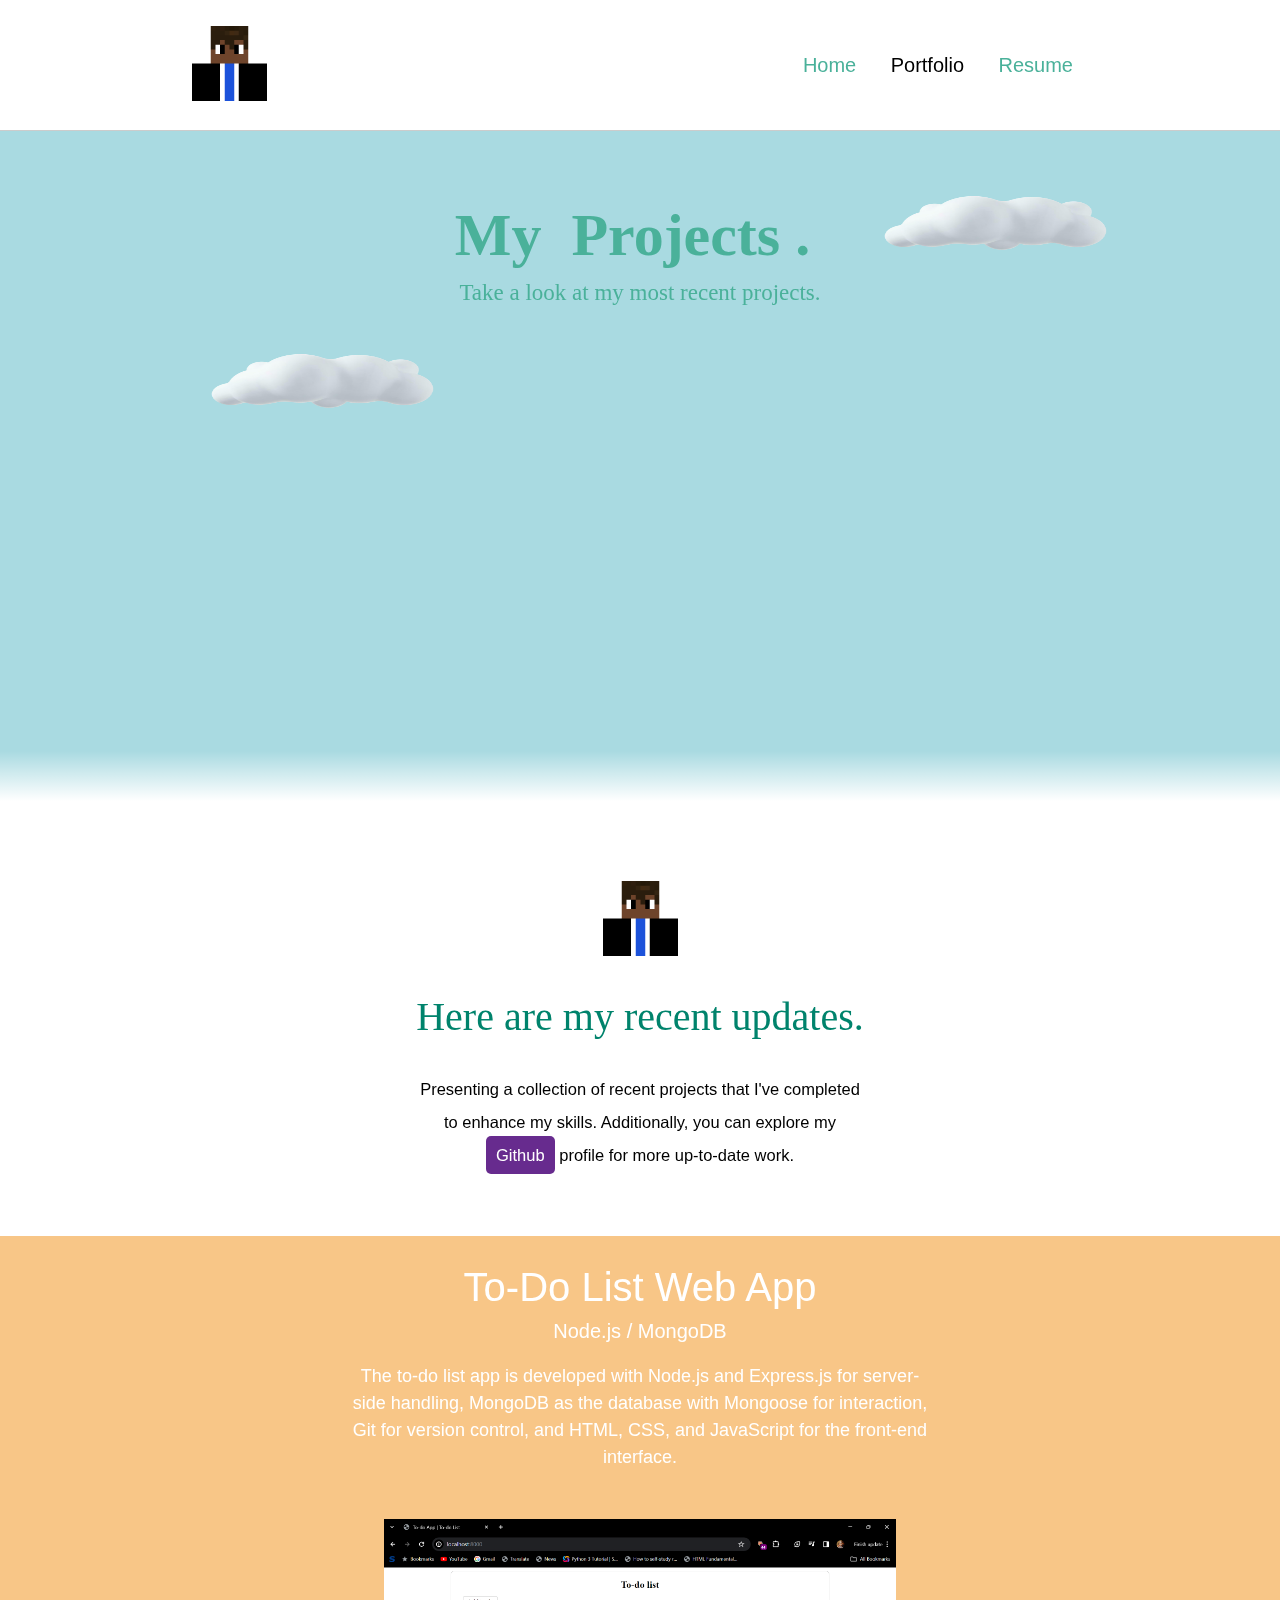
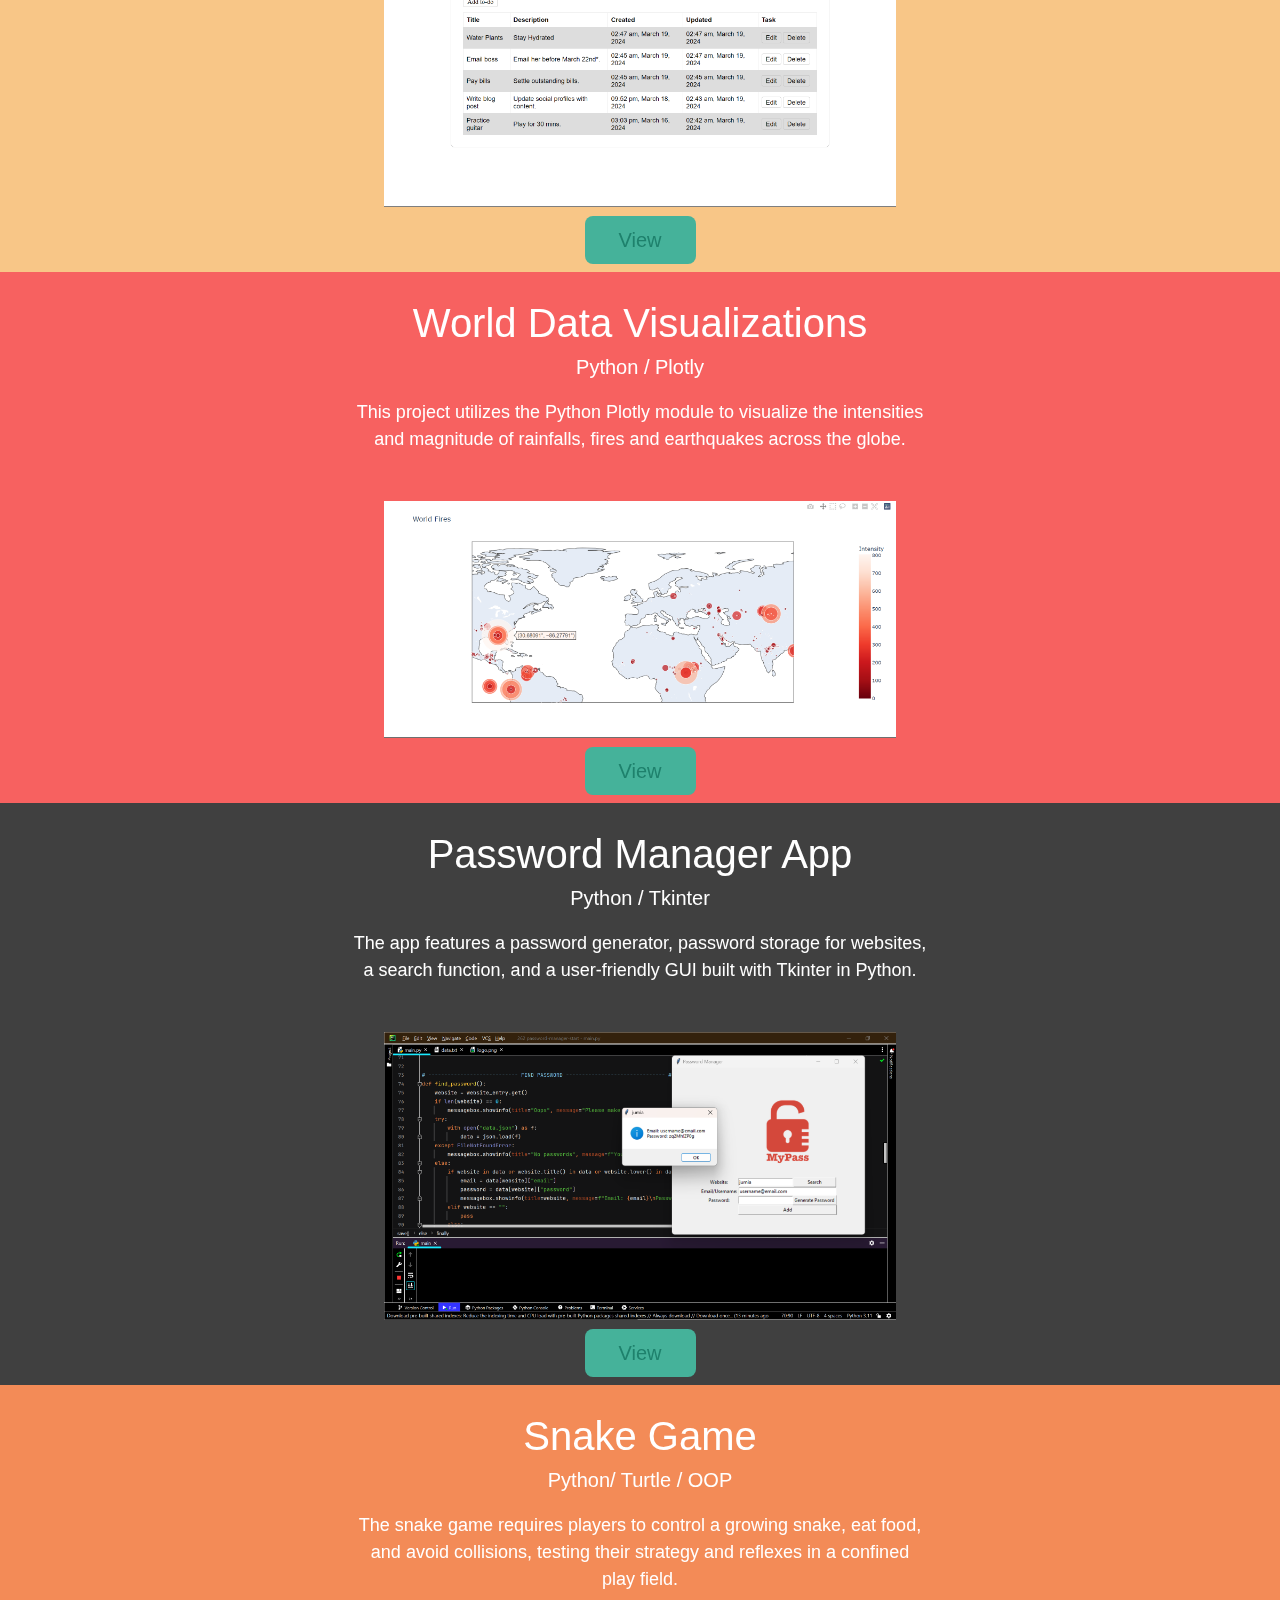
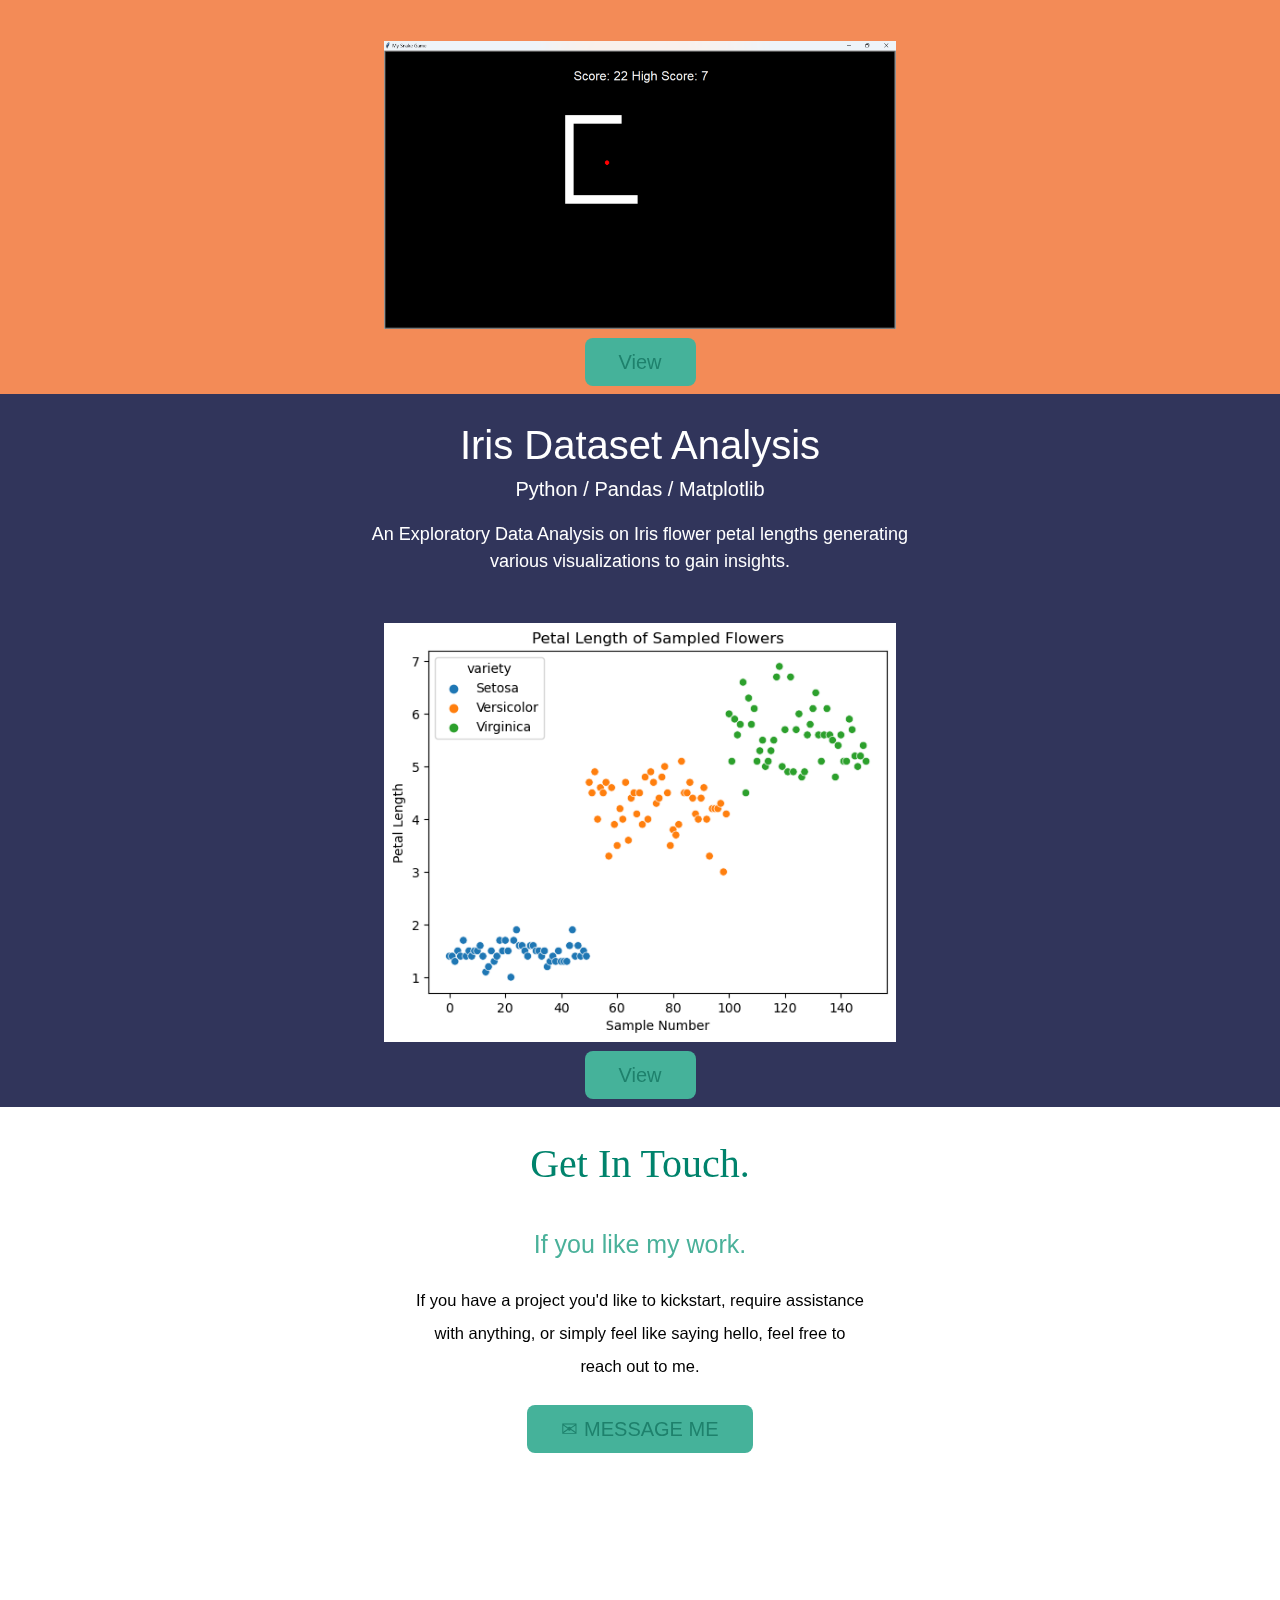
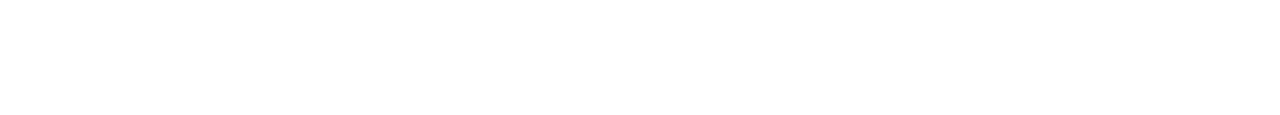
<file: portfolio.html>
<!DOCTYPE html>
<html><head><meta http-equiv="Content-Type" content="text/html; charset=UTF-8">
    
    <title>Portfolio</title>
    <link rel="stylesheet" type="text/css" href="style.css">
    <link rel="stylesheet" type="text/css" href="https://maxcdn.bootstrapcdn.com/font-awesome/4.7.0/css/font-awesome.min.css">
    <link rel="icon" href="images/terrell.png">
<style type="text/css" id="tts-styles">[data-tts-block-id].tts-active {background: rgba(206, 225, 255, 0.9) !important;} [data-tts-sentence-id].tts-active {background: rgba(0, 89, 191, 0.7) !important;}</style></head>
<body data-new-gr-c-s-check-loaded="14.1165.0" data-gr-ext-installed="">
    <header>
        <div class="500"><img class="logo" src="images/500.png"></div>
        <nav>
            <ul>
                <li><a href="index.html">Home</a></li>
                <li><a class="active" href="portfolio.html">Portfolio</a></li>
                <li><a href="resume.html">Resume</a></li>
            </ul>
        </nav>
    </header>
    <div class="top-container">
        <img id="top-cloud" src="images/cloud.png" alt="cloud" height="96" width="300">
        <div class="Intro">
            <h1 id="h1"><pre>My  Projects . </pre></h1>
            <p id="p1">Take a look at my most recent projects.</p>
        </div>
        <img id="bottom-cloud" src="images/cloud.png" alt="cloud" height="96" width="300">
        <img id="mountain" src="images/mountain.png" alt="mountain-img" style="top: 103.733%;">

    </div>  
    <div class="middle-container">
        <div class="profile">
            <img class="midlogo" src="images/500.png" alt="profilepic" height="75" width="75">
            <h2>Here are my recent updates.</h2>
            <p class="p2">Presenting a collection of recent projects that I've completed to enhance my skills.
                Additionally, you can explore my <a class="projectslink" href="https://github.com/zozoking101">Github</a> profile for more up-to-date work.</p>
        </div> 
        <div class="project1">
            <div class="content">
                <br>
                <h2 class="head">To-Do List Web App</h2>
                <h3 class="head3">Node.js / MongoDB</h3>
                <p class="p3">The to-do list app is developed with Node.js and Express.js for server-side handling,
                    MongoDB as the database with Mongoose for interaction, Git for version control, and HTML, CSS,
                    and JavaScript for the front-end interface.</p>
                <img class="project_img" src="images/to_do_list.png" alt="project1"><br><br>
                <a class="btn" href="https://github.com/zozoking101/ToDo-List-App-Backend-Project">View</a>
            </div>
        </div>
        <div class="project2">
            <div class="content">
                <br>
                <h2 class="head">World Data Visualizations</h2>
                <h3 class="head3">Python / Plotly</h3>
                <p class="p3">This project utilizes the Python Plotly module to visualize the intensities
                    and magnitude of rainfalls, fires and earthquakes across the globe.</p>
                <img class="project_img" src="images/world_fires.png" alt="project2"><br><br>
                <a class="btn btn2" href="https://github.com/zozoking101/Python-Crash-Course-Eric-Matthes-Projects/tree/main/Chapter%2016%20Downloading%20Data">View</a>
            </div>
        </div>
        <div class="project3">
            <div class="content">
                <br>
                <h2 class="head">Password Manager App</h2>
                <h3 class="head3">Python / Tkinter</h3>
                <p class="p3">The app features a password generator, password storage for websites, a search function,
                    and a user-friendly GUI built with Tkinter in Python.</p>
                <img class="project_img" src="images/pass_mng_app.png" alt="project3"><br><br>
                <a class="btn btn3" href="https://github.com/zozoking101/Python-Bootcamp-100-Days-of-Code-Projects/tree/main/password_manager">View</a>
            </div>
        </div>
        <div class="project4">
            <div class="content">
                <br>
                <h2 class="head">Snake Game</h2>
                <h3 class="head3">Python/ Turtle / OOP</h3>
                <p class="p3">The snake game requires players to control a growing snake, eat food, and avoid collisions,
                    testing their strategy and reflexes in a confined play field.</p>
                <img class="project_img" src="images/snake_game.png" alt="project4"><br><br>
                <a class="btn btn4" href="https://github.com/zozoking101/Python-Bootcamp-100-Days-of-Code-Projects/tree/main/snake_game">View</a>
            </div>
        </div>
        <div class="project5">
            <div class="content">
                <br>
                <h2 class="head">Iris Dataset Analysis</h2>
                <h3 class="head3">Python / Pandas / Matplotlib</h3>
                <p class="p3">An Exploratory Data Analysis on Iris flower petal lengths generating various visualizations to gain insights.</p>
                <img class="project_img" src="images/scatter_plot_iris_uda.png" alt="project5"><br><br>
                <a class="btn btn5" href="https://github.com/zozoking101/Python-For-Data-Science-Machine-Learning-Zero-To-Hero/tree/main/iris_uda">View</a>
            </div>
        </div>
        <div id="contact" class="contact-me">
            <h2>Get In Touch.</h2>
            <h3>If you like my work.</h3>
            <p class="p2">If you have a project you'd like to kickstart, require assistance with anything,
                or simply feel like saying hello, feel free to reach out to me.</p>
            <br>
            <a class="btn" href="mailto:zoe.oladokun@gmail.com">✉ MESSAGE ME</a>
        <br>
        <br>
        </div>
    </div>    
    <footer id="f">
        <img class="flogo" src="images/500.png">
        <div class="link">
            <a class="footer-link" href="index.html">Home</a>
            <a class="footer-link" href="portfolio.html">Portfolio</a>
            <a class="footer-link" href="resume.html">Resume</a>
        </div>
        <div class="footer-social-icons">
            <ul>
                <li><a href="https://github.com/zozoking101"><i class="fa fa-github" aria-hidden="true"></i></a></li>
                <li><a href="https://www.linkedin.com/in/zo%C3%AB-oladokun-b3b9bb286/"><i class="fa fa-linkedin" aria-hidden="true"></i></a></li>
                <li><a href="https://medium.com/@zoeoladokun"><i class="fa fa-medium" aria-hidden="true"></i></a></li>
                <li><a href="https://www.instagram.com/scenicmosaic/"><i class="fa fa-instagram" aria-hidden="true"></i></a></li>
            </ul>
        </div>
        <p class="copyright">© 2024 <a href="portfolio.html" class="f-link">Zoë Oladokun.</a> All rights reserved.</p>
    </footer>
    <script type="text/javascript" src="main.js"></script>

    </body>
</html>
</file>
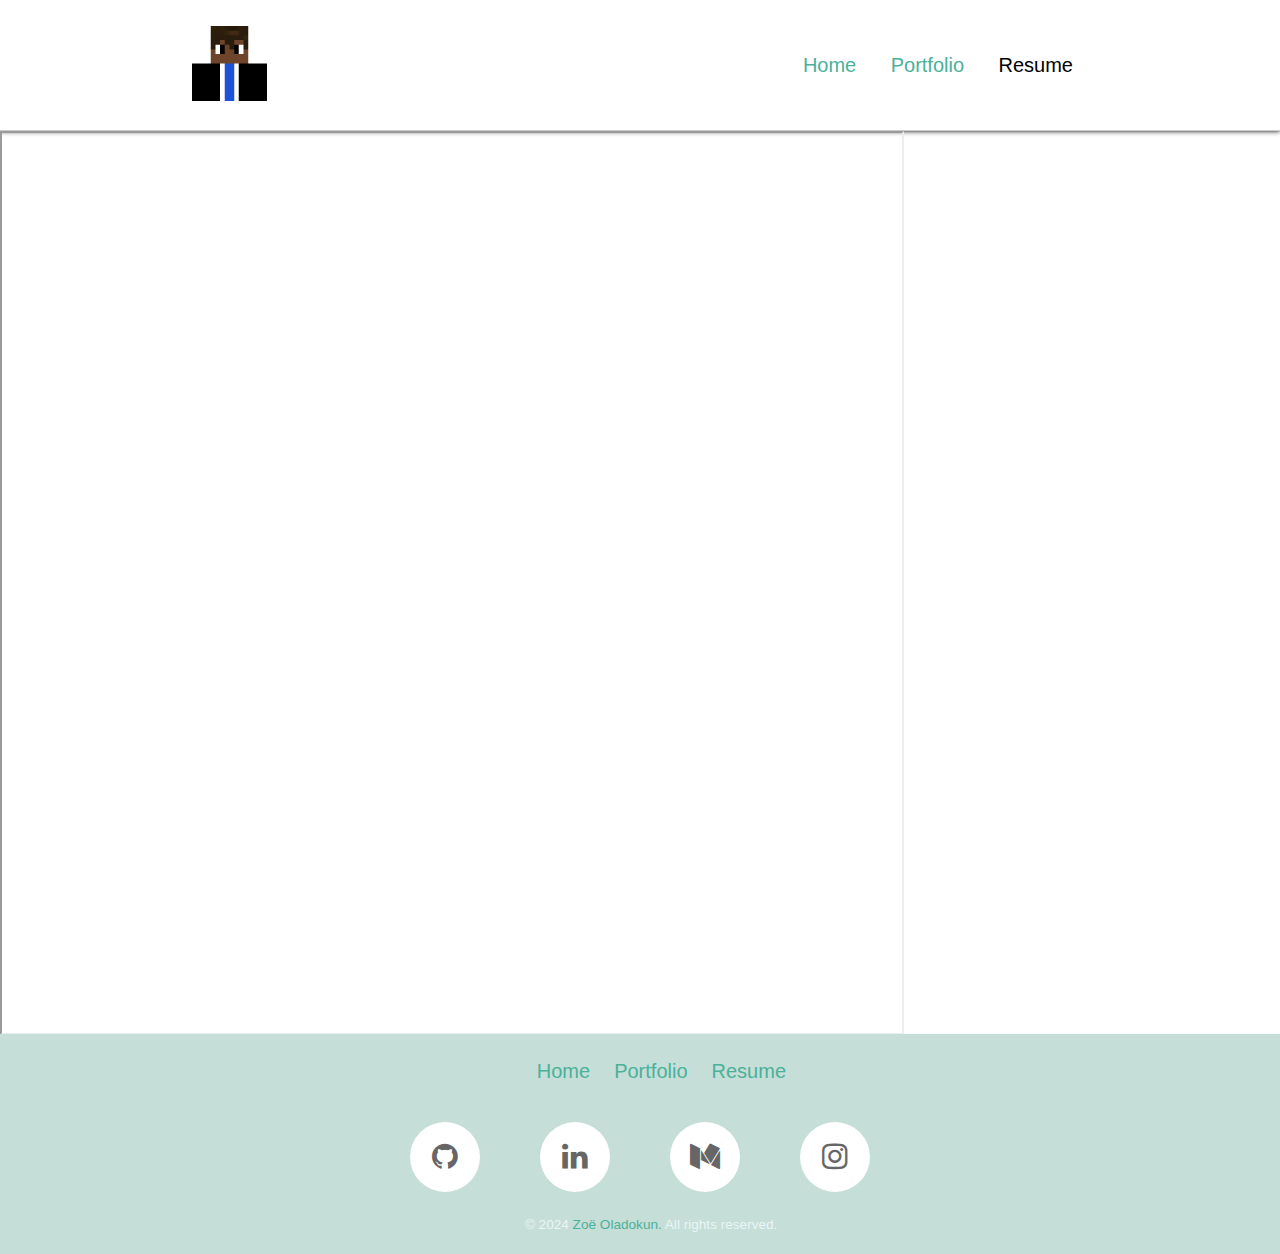
<file: resume.html>
<!DOCTYPE html>
<html><head><meta http-equiv="Content-Type" content="text/html; charset=UTF-8">
	<title>Zoë Oladokun</title>
	<link rel="stylesheet" type="text/css" href="style.css">
	<link rel="stylesheet" type="text/css" href="https://maxcdn.bootstrapcdn.com/font-awesome/4.7.0/css/font-awesome.min.css">
	<link rel="icon" href="images/terrell.png">
<style type="text/css" id="tts-styles">[data-tts-block-id].tts-active {background: rgba(206, 225, 255, 0.9) !important;} [data-tts-sentence-id].tts-active {background: rgba(0, 89, 191, 0.7) !important;}</style></head>
<body data-new-gr-c-s-check-loaded="14.1165.0" data-gr-ext-installed="" style="position: relative; min-height: 100vh; padding-bottom: 215px;">
	<header>
		<div class="500"><img class="logo" src="images/500.png"></div>
		<nav>
		<ul>
			<li><a href="index.html">Home</a></li>
			<li><a href="portfolio.html">Portfolio</a></li>
			<li><a class="active" href="resume.html">Resume</a></li>
		</ul>
        </nav>
	</header>
	<div class="iframe">
	<iframe src="https://docs.google.com/document/d/e/2PACX-1vR-byupvZLFFt3qzgLmIRpuqmNC5op5aDV-IhbQAuT1fFAPo9qSNBrTIQ0KAaO-humISvhA5SVhSYSQ/pub?embedded=true" height="900" width="900" ></iframe> <!-- 227 -->
	</div>
	<footer id="f" style="position: absolute; bottom: 0; z-index: 2;">
		<div class="link">
  			<a class="footer-link" href="index.html">Home</a>
  			<a class="footer-link" href="portfolio.html">Portfolio</a>
  			<a class="footer-link" href="resume.html">Resume</a>
  		</div>
  		<div class="footer-social-icons" style="margin-top: auto;">
        	<ul>
		        <li><a href="https://github.com/zozoking101"><i class="fa fa-github" aria-hidden="true"></i></a></li>
				<li><a href="https://www.linkedin.com/in/zo%C3%AB-oladokun-b3b9bb286/"><i class="fa fa-linkedin" aria-hidden="true"></i></a></li>
		        <li><a href="https://medium.com/@zoeoladokun"><i class="fa fa-medium" aria-hidden="true"></i></a></li>
		        <li><a href="https://www.instagram.com/scenicmosaic/"><i class="fa fa-instagram" aria-hidden="true"></i></a></li>
        	</ul>
  		</div>
 		 <p class="copyright">© 2024 <a href="resume.html" class="f-link">Zoë Oladokun.</a> All rights reserved.</p>
	</footer>
<script type="text/javascript" src="main.js"></script>

</body>
</html>
</file>
<file: style.css>
.500 {
    border-radius: 50%;
    border-width: 1px;
    background-color: #cccccc;
    height: 100px;
    width: 100px;
    overflow: hidden;
}

.500 img {
  width: 100%;
  height: 100%;
  object-fit: cover; /* Maintain the aspect ratio and cover the container */
}

body{
	margin: 0;
}

h1{
	color: #4ab19a;
	font-family: 'Saginaw', cursive;
	font-size: 60px;
	margin: 50px auto 0 auto;
  text-align: center;
}

#h1{
  color: #4ab19a;
	font-family: 'Saginaw', cursive;
	font-size: 80px;
	margin: 50px auto 0 auto;
  text-align: center;
}

pre{
    color: #4ab19a;
	font-family: 'Saginaw', cursive;
	font-size: 60px;
	margin: 50px auto 0 auto;
  text-align: center;
}

#p1{
	color: #4ab19a;
	font-family: 'Baloo Chettan 2', cursive;
	font-size: 23px;
	font-weight: 400;
  text-align: center;
  margin: 0;
}
.p2{
    line-height: 2;
	display: block;
	font-family: 'Montserrat', sans-serif;
	font-weight: normal;
	font-size: 16.5px;
	padding: 0 15% 0 15%;
}

h2{
   color: #00836c; /*1ea36c*/
   font-family: 'Tangerine', cursive;
   font-weight: 50;
   font-size: 40px;
   padding: 0;
   margin: 33px 20px;
}

h3{
  font-family: brandon-grotesque, HelveticaNeue-Light, "Helvetica Neue Light", "Helvetica Neue", Helvetica, Arial, "Lucida Grande", sans-serif;
  font-weight: lighter;
  color: #4ab19a;
  padding: 10px 0 0 0;
  font-size: 25px;
}
.h3_1{
  color: #000;
}

.head{
  color: #fff;
  font-family: 'Montserrat', sans-serif;
  font-size: 40px;
  line-height: 0;
}

.head3{
  color: #fff;
  font-family: 'Montserrat', sans-serif;
  font-size: 20px;
  padding: 0;
}

.iframe {
    z-index: 1;
}

p{
	line-height: 2;
	display: block;
	font-family: 'Montserrat', sans-serif;
	font-weight: normal;
	font-size: 16px;
	padding: 0 auto 0 auto;
}

.p3{
  line-height: 1.5;
	font-family: 'Montserrat', sans-serif;
	font-weight: normal;
	font-size: 18px;
  padding: 0 5% 0 5%;
  color: #fff;
}
.projectslink{
  color: white;
  font-family: brandon-grotesque, HelveticaNeue-Light, "Helvetica Neue Light", "Helvetica Neue", Helvetica, Arial, "Lucida Grande", sans-serif;
  text-decoration: none;
  background-color: #672b8e;
  padding: 10px;
  border-radius: 5px;
}
.projectslink:hover{
  color: #000;
}
hr{
	margin: 80px auto 80px auto;
	border-style: dotted none none;
	border-width: 5px;
	width: 3%;
	border-color: #cccccc;
}
.f-link{
  color: #4ab19a;
  text-decoration: none;
}

header{
  background-color: white;/*#e1ebe8*/
  display: flex;
  justify-content: space-between;
  align-items: center;
  padding: 2% 15%;
  border-style: solid;
  border-width: 0px 0px 1px;
  border-color: #cccccc;
  font-family: brandon-grotesque, HelveticaNeue-Light, "Helvetica Neue Light", "Helvetica Neue", Helvetica, Arial, "Lucida Grande", sans-serif;
  box-shadow: 0 0 5px;
}

.logo{
	width: 75px;
	height: 75px;
	cursor: pointer;
}
ul{
	list-style: none;
}
ul li{
	display: inline-block;
	padding: 0px 15px;
}
ul li a{
	transition: all 0.3s ease 0s;
	text-decoration: none;
	font-size: 20px;
	font-family: brandon-grotesque, HelveticaNeue-Light, "Helvetica Neue Light", "Helvetica Neue", Helvetica, Arial, "Lucida Grande", sans-serif;
	color: #4ab19a;
}
ul li a.active{
	color: black;
}
ul li a:hover{
	color: #1b262c;
}
.top-container {
  width: 100%;
  height: 650px;
  background-color: #a9dae1;
  margin: 0;
  position: relative;
  overflow: hidden;
  padding-top: 20px;
}
.top-container:before {
  content: '';
  position: absolute;
  bottom: 0;
  width: 100%;
  height: 50px;
  z-index: 1000;
  background: linear-gradient(transparent, #fff);
}

.middle-container{
	background-color: white;
	text-align: center;
}
.profile{
	width: 50%;
	margin-left: 25%;
	margin-bottom: 5%;
}
.skills {
  width: 50%;
  margin-left: 25%;
  text-align: center;
}
.skill_img{
  width: 80px;
  margin: 0 15px;
}

.project1{
  margin: 0px;
  width: 100%;
  height: auto;
  background: #f8c687;
}

.content{
  width: 50%;
  margin-left: 25%;
  padding-bottom: 20px;
}
.project_img{
  width: 80%;
  height: auto;
  padding: 30px 0 0 0;
}
.mainbtn{
  color: #fff;
  background: #4299ed;
  border-radius: 30px;
  padding: 16px 86px;
  text-align: center;
  letter-spacing: 0.5px;
  text-decoration: none;
  line-height: 86px;
  font-size: 18px;
  margin-top: 30px;
  transition: 0.8s all;
  margin-bottom: 40px;
}
.mainbtn:hover{
  color:#fff;
  background: #1680e6;
}
.btn2{
	background: #f76160;
}

.btn3{
	color: #8c6c07;
    background: #f0f0f0;
}

.btn4{
  background: #2b3d51;
}

.btn5{
  background: #374760;
}

.project2{
  width: 100%;
  height: auto;
  background: #f76160;
}
.project3{
	width: 100%;
    height: auto;
	background: #404040;
}
.project4{
  width: 100%;
  height: auto;
  background: #f38b57;
}
.project5{
  width: 100%;
  height: auto;
  background: #31355b;
}
.contact-me{
	width: 50%;
	margin-left: 25%;
	margin-bottom: 20%;
}

#top-cloud {
  position: absolute;
  right: 10%;
  top: 5%;
  z-index: 9;
}

#bottom-cloud {
  position: absolute;
  left: 14%;
  bottom: 57%;
  z-index: 10;
}

#mountain{
  position: absolute;
	width: 100%; /*60%*/
	height: 300px;  /*400px*/
	bottom: 0;
  left: 0%;  /*10%*/
  z-index: 1;
}

.midlogo{
	padding-top: 80px;
	height: 75px;
	width: 75px;
}

#f{
	position: fixed;
  bottom: 0;
  overflow: hidden;
  z-index: -1;
	background-color: #c5ded7;
	width: 100%;
	height: 220px;
	
}

.flogo{
	width: 85px;
	height: 85px;
	position: absolute;
	left: 15%;
	top: 33%;
}

.link{
	display: flex;
	position: absolute;
	top: 5%;
	left: 41%;
}

.footer-link{
  color: #4ab19a;
  font-family: brandon-grotesque, HelveticaNeue-Light, "Helvetica Neue Light", "Helvetica Neue", Helvetica, Arial, "Lucida Grande", sans-serif;
  margin: 15px 12px;
  text-decoration: none;
  font-size: 20px;
}

.footer-link:hover {
  color: #EAF6F6;
}

.footer-social-icons ul{
    margin: 0px;
    padding: 0px;
    display: flex;
    position: absolute;
    top: 40%;
    left: 50%;
    transform: translate(-50%);
}

.footer-social-icons ul li{
    margin: 0 15px;
    list-style: none;
}

.footer-social-icons ul li a{
    position: relative;
    display: block;
    width: 70px;
    height: 70px;
    text-align: center;
    line-height: 70px;
    background: #fff;
    border-radius: 50%;
    font-size: 30px;
    color: #666;
    transition: -5s;
}

.footer-social-icons ul li a:before{
    content: "";
    position: absolute;
    left: 0;
    width: 100%;
    height: 100%;
    border-radius: 50%;
    background: #11999E;
    transition: .5s;
    transform: scale(.9);
    z-index: -1;
}

.footer-social-icons ul li a:hover:before{
    transform: scale(1.1);
    box-shadow: 0 0 15px #11999E;
}

.footer-social-icons ul li a:hover{
    color: #11999E;
    box-shadow: 0 0 5px #4ab19a;
    text-shadow: 0 0 5px #4ab19a;
}

.copyright {
  position: absolute;
  bottom: 1%;
  left: 41%;
  text-align: center;	
  color: #EAF6F6;
  font-size: 0.85rem;
}

.btn {
    margin: 20px 20px;
  background: #45b29a;
  -webkit-border-radius: 25;
  -moz-border-radius: 225;
  border-radius: 8px;
  font-family: brandon-grotesque, HelveticaNeue-Light, "Helvetica Neue Light", "Helvetica Neue", Helvetica, Arial, "Lucida Grande", sans-serif;
  color: #1e816c;
  font-size: 20px;
  padding: 13px 34px 13px 34px;
  text-decoration: none;
}

.btn:hover {
  background: #3ea08a;
  text-decoration: none;
}

.showcase{
  height: auto;
  background: #fff;
  padding-top: 10%;
  text-align: center;
}

.card-conatiner{
  width: 60%;
}

.card{
  margin: 3% 2%;
  border: 1px solid #3282b8;
  display: inline-block;
  justify-content: space-between;
}

.card-img-top{
  width: 100%;
  height: 9rem;
}

.butn{
  transition: all 0.3s ease 0s;
  text-decoration: none;
  font-size: 1.2rem;
  font-family: 'brandon-grotesque, HelveticaNeue-Light, "Helvetica Neue Light", "Helvetica Neue", Helvetica, Arial, "Lucida Grande", sans-serif;
  color: #4ab19a;
  padding: 0 3%;
}

.butn:hover{
  color: #000;
}

@media screen and (max-width: 1050px){
  header{
    padding: 3% 5%;
  }
  .logo{
    width: 180px;
    height: 180px;
  }
  ul li a{
    font-size: 3rem;
  }
  h1{
    font-size: 80px;
    margin: 280px auto 0 auto;
  }
  #h1{
    font-size: 80px;
    margin: 280px auto 0 auto;
  }
  #p1{
    font-size: 3rem;
  }
  .top-container {
    height: 1400px;
  }

  #top-cloud{
    right: 10%;
    top: 20%;
    width: 250px;
    height: auto;
  }
  #bottom-cloud{
    width: 250px;
    height: auto;
    left: 2%;
    bottom: 45%;
  }

  #mountain{
    width: 100%;
    height: 650px;
    left: 0;
    bottom: 0;
  }
  .profile{
    width: 90%;
    margin-left: 5%;
  }

  .p2{
    line-height: 1.2;
    font-size: 40px;
    padding: 0;
  }

  .skills{
    width: 90%;
    margin-left: 5%;
  }
  .timelineContent{
    width: 90%;
  }
  p{
    line-height: 1.2;
    font-size: 60px;
  }
  .head{
    font-size: 80px;
    line-height: 1.2;
  }
  .head3{
    font-size: 54px;
    line-height: 1;
  }
  .p3{
    font-size: 45px;
  }
  .front{
    width: 45%;
  }
  .py{
    width: 45%;
  }
  .btn{
    font-size: 40px;
    border-radius: 35px;
  }
  .content{
    width: 90%;
    margin-left: 5%;
    padding-bottom: 30px;
  }
  .skill_img{
    width: 160px;
  }
  .project_img{
    width: 100%;
    height: auto;
    padding: 10% 0 5% 0;
  }
  .mainbtn{
    line-height: 200px;
    padding: 20px 150px;
    border-radius: 0%;
    font-size: 30px;
  }
  .contact-me{
    margin-bottom: 100%;
    width: 90%;
    margin-left: 5%;
  }
  #f{
    height: 800px;
  }
  .flogo{
    top: 10%;
    left: 38%;
    width: 240px;
    height: 240px;
  }
  .link{
    top: 45%;
    left: 20%;
  }
  .footer-link{
    font-size: 50px;
  }
  .switch{
    font-size: 50px;
    padding: 28px 35px;
    right: 27%;
  }
  .footer-social-icons ul{
    top: 62%;
    left: 50%;
  }
  .footer-social-icons ul li a{
    width: 150px;
    height: 150px;
    font-size: 80px;
    line-height: 145px;
  }
  .copyright{
    font-size: 2rem;
    left: 16%;
  }
  .card-container{
    width: 100%;
    height: auto;
    margin: 1% 0;
  }
  .card{
    display: block;
    width: 100%;
    margin: 3% 35%;
  }
</file>
